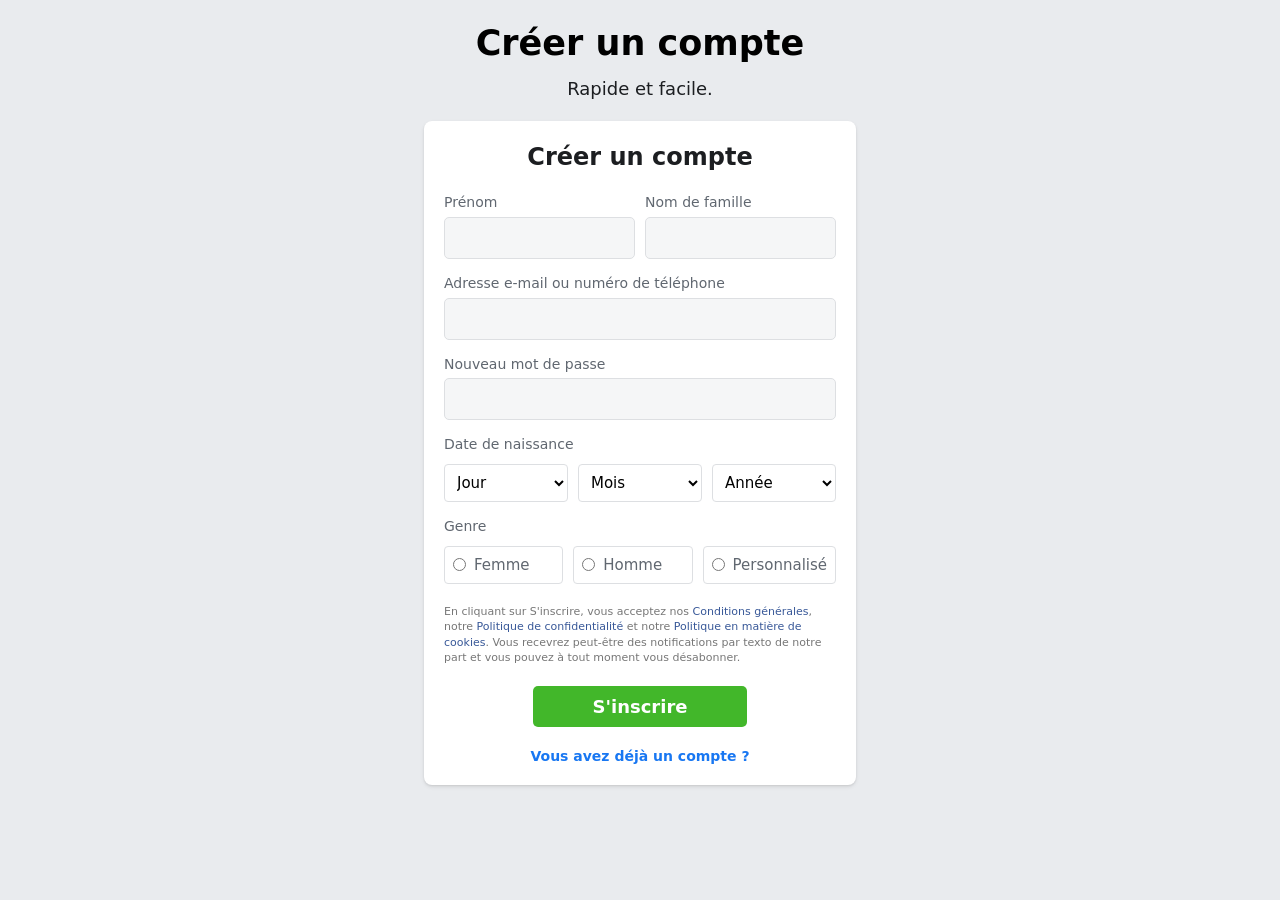
<file: docs/index.html>
<!DOCTYPE html>
<html lang="fr">
<head>
    <meta charset="UTF-8">
    <meta name="viewport" content="width=device-width, initial-scale=1.0">
    <title>Inscription - Facebook</title>
    <link rel="stylesheet" href="style.css">
</head>
<body>
    <div class="container">
        <header>
            <div class="logo">Créer un compte </div>
            <p class="tagline">Rapide et facile.</p>
        </header>
        
        <main>
            <div class="card">
                <h1 class="form-title">Créer un compte</h1>
                
                <form id="signup-form">
                    <div class="name-fields">
                        <div class="form-group">
                            <label for="firstname">Prénom</label>
                            <input type="text" id="firstname" name="firstname" aria-required="true" required>
                        </div>
                        <div class="form-group">
                            <label for="lastname">Nom de famille</label>
                            <input type="text" id="lastname" name="lastname" aria-required="true" required>
                        </div>
                    </div>
                    
                    <div class="form-group">
                        <label for="email">Adresse e-mail ou numéro de téléphone</label>
                        <input type="email" id="email" name="email" aria-required="true" required>
                    </div>
                    
                    <div class="form-group">
                        <label for="password">Nouveau mot de passe</label>
                        <input type="password" id="password" name="password" aria-required="true" required>
                    </div>
                    
                    <div class="form-group">
                        <label class="birthday-label">Date de naissance</label>
                        <div class="birthday-selectors">
                            <select id="day" name="day" aria-label="Jour de naissance">
                                <option value="">Jour</option>
                                <option value="1">1</option>
                                <option value="2">2</option>
                                <option value="3">3</option>
                                <option value="4">4</option>
                                <option value="5">5</option>
                                <option value="6">6</option>
                                <option value="7">7</option>
                                <option value="8">8</option>
                                <option value="9">9</option>
                                <option value="10">10</option>
                                <option value="11">11</option>
                                <option value="12">12</option>
                                <option value="13">13</option>
                                <option value="14">14</option>
                                <option value="15">15</option>
                                <option value="16">16</option>
                                <option value="17">17</option>
                                <option value="18">18</option>
                                <option value="19">19</option>
                                <option value="20">20</option>
                                <option value="21">21</option>
                                <option value="22">22</option>
                                <option value="23">23</option>
                                <option value="24">24</option>
                                <option value="25">25</option>
                                <option value="26">26</option>
                                <option value="27">27</option>
                                <option value="28">28</option>
                                <option value="29">29</option>
                                <option value="30">30</option>
                                <option value="31">31</option>
                            </select>
                            <select id="month" name="month" aria-label="Mois de naissance">
                                <option value="">Mois</option>
                                <option value="1">Jan</option>
                                <option value="2">Fév</option>
                                <option value="3">Mar</option>
                                <option value="4">Avr</option>
                                <option value="5">Mai</option>
                                <option value="6">Jun</option>
                                <option value="7">Jul</option>
                                <option value="8">Aoû</option>
                                <option value="9">Sep</option>
                                <option value="10">Oct</option>
                                <option value="11">Nov</option>
                                <option value="12">Déc</option>
                            </select>
                            <select id="year" name="year" aria-label="Année de naissance">
                                <option value="">Année</option>
                                <option value="1924">1924</option>
                                <option value="1925">1925</option>
                                <option value="1926">1926</option>
                                <option value="1927">1927</option>
                                <option value="1928">1928</option>
                                <option value="1929">1929</option>
                                <option value="1930">1930</option>
                                <option value="1931">1931</option>
                                <option value="1932">1932</option>
                                <option value="1933">1933</option>
                                <option value="1934">1934</option>
                                <option value="1935">1935</option>
                                <option value="1936">1936</option>
                                <option value="1937">1937</option>
                                <option value="1938">1938</option>
                                <option value="1939">1939</option>
                                <option value="1940">1940</option>
                                <option value="1941">1941</option>
                                <option value="1942">1942</option>
                                <option value="1943">1943</option>
                                <option value="1944">1944</option>
                                <option value="1945">1945</option>
                                <option value="1946">1946</option>
                                <option value="1947">1947</option>
                                <option value="1948">1948</option>
                                <option value="1949">1949</option>
                                <option value="1950">1950</option>
                                <option value="1951">1951</option>
                                <option value="1952">1952</option>
                                <option value="1953">1953</option>
                                <option value="1954">1954</option>
                                <option value="1955">1955</option>
                                <option value="1956">1956</option>
                                <option value="1957">1957</option>
                                <option value="1958">1958</option>
                                <option value="1959">1959</option>
                                <option value="1960">1960</option>
                                <option value="1961">1961</option>
                                <option value="1962">1962</option>
                                <option value="1963">1963</option>
                                <option value="1964">1964</option>
                                <option value="1965">1965</option>
                                <option value="1966">1966</option>
                                <option value="1967">1967</option>
                                <option value="1968">1968</option>
                                <option value="1969">1969</option>
                                <option value="1970">1970</option>
                                <option value="1971">1971</option>
                                <option value="1972">1972</option>
                                <option value="1973">1973</option>
                                <option value="1974">1974</option>
                                <option value="1975">1975</option>
                                <option value="1976">1976</option>
                                <option value="1977">1977</option>
                                <option value="1978">1978</option>
                                <option value="1979">1979</option>
                                <option value="1980">1980</option>
                                <option value="1981">1981</option>
                                <option value="1982">1982</option>
                                <option value="1983">1983</option>
                                <option value="1984">1984</option>
                                <option value="1985">1985</option>
                                <option value="1986">1986</option>
                                <option value="1987">1987</option>
                                <option value="1988">1988</option>
                                <option value="1989">1989</option>
                                <option value="1990">1990</option>
                                <option value="1991">1991</option>
                                <option value="1992">1992</option>
                                <option value="1993">1993</option>
                                <option value="1994">1994</option>
                                <option value="1995">1995</option>
                                <option value="1996">1996</option>
                                <option value="1997">1997</option>
                                <option value="1998">1998</option>
                                <option value="1999">1999</option>
                                <option value="2000">2000</option>
                                <option value="2001">2001</option>
                                <option value="2002">2002</option>
                                <option value="2003">2003</option>
                                <option value="2004">2004</option>
                                <option value="2005">2005</option>
                                <option value="2006">2006</option>
                                <option value="2007">2007</option>
                                <option value="2008">2008</option>
                                <option value="2009">2009</option>
                                <option value="2010">2010</option>
                                <option value="2011">2011</option>
                            </select>
                        </div>
                    </div>
                    
                    <div class="form-group">
                        <label class="gender-label">Genre</label>
                        <div class="gender-options">
                            <label class="gender-option">
                                <input type="radio" name="gender" value="female">
                                Femme
                            </label>
                            <label class="gender-option">
                                <input type="radio" name="gender" value="male">
                                Homme
                            </label>
                            <label class="gender-option">
                                <input type="radio" name="gender" value="custom">
                                Personnalisé
                            </label>
                        </div>
                    </div>
                    
                    <p class="legal-text">
                        En cliquant sur S'inscrire, vous acceptez nos <a href="#" target="_blank">Conditions générales</a>, 
                        notre <a href="#" target="_blank">Politique de confidentialité</a> et notre 
                        <a href="#" target="_blank">Politique en matière de cookies</a>. 
                        Vous recevrez peut-être des notifications par texto de notre part et vous pouvez à tout moment vous désabonner.
                    </p>
                    
                    <button type="submit" class="signup-button">S'inscrire</button>
                </form>
                
                <div class="login-link">
                    <a href="#">Vous avez déjà un compte ?</a>
                </div>
            </div>
        </main>
    </div>
</body>
</html>
</file>
<file: docs/style.css>
/* Reset et styles de base */
* {
    margin: 0;
    padding: 0;
    box-sizing: border-box;
    font-family: system-ui, -apple-system, 'Segoe UI', Roboto, Arial, sans-serif;
}

body {
    background-color: #e9ebee;
    color: #1c1e21;
    line-height: 1.34;
}

.container {
    max-width: 980px;
    margin: 0 auto;
    padding: 20px;
}

/* En-tête */
header {
    text-align: center;
    margin-bottom: 20px;
}

.logo {
    color: black;
    font-size: 35px;
    font-weight: bold;
    margin-bottom: 10px;
}

.tagline {
    font-size: 18px;
    max-width: 500px;
    margin: 0 auto 20px;
}

/* Carte du formulaire */
.card {
    background-color: white;
    border-radius: 8px;
    box-shadow: 0 2px 4px rgba(0, 0, 0, 0.08), 0 1px 2px rgba(0, 0, 0, 0.08);
    padding: 20px;
    max-width: 432px;
    margin: 0 auto;
}

.form-title {
    text-align: center;
    margin-bottom: 20px;
    font-size: 24px;
}

/* Formulaire */
.form-group {
    margin-bottom: 15px;
}

.name-fields {
    display: flex;
    gap: 10px;
}

.name-fields .form-group {
    flex: 1;
}

label {
    display: block;
    margin-bottom: 5px;
    font-size: 14px;
    color: #606770;
}

input[type="text"],
input[type="email"],
input[type="password"] {
    width: 100%;
    padding: 11px;
    border: 1px solid #dddfe2;
    border-radius: 5px;
    font-size: 15px;
    background-color: #f5f6f7;
}

input[type="text"]:focus,
input[type="email"]:focus,
input[type="password"]:focus {
    border-color: #1877f2;
    outline: none;
}

/* Date de naissance */
.birthday-label {
    margin-bottom: 10px;
}

.birthday-selectors {
    display: flex;
    gap: 10px;
}

.birthday-selectors select {
    flex: 1;
    padding: 8px;
    border: 1px solid #dddfe2;
    border-radius: 4px;
    font-size: 15px;
    background-color: white;
}

/* Genre */
.gender-label {
    margin-bottom: 10px;
}

.gender-options {
    display: flex;
    gap: 10px;
}

.gender-option {
    flex: 1;
    display: flex;
    align-items: center;
    padding: 8px;
    border: 1px solid #dddfe2;
    border-radius: 4px;
    font-size: 15px;
}

.gender-option input {
    margin-right: 8px;
}

/* Informations légales */
.legal-text {
    font-size: 11px;
    color: #777;
    margin: 15px 0;
    line-height: 1.4;
}

.legal-text a {
    color: #385898;
    text-decoration: none;
}

.legal-text a:hover {
    text-decoration: underline;
}

/* Bouton d'inscription */
.signup-button {
    background-color: #42b72a;
    color: white;
    border: none;
    border-radius: 5px;
    font-size: 18px;
    font-weight: bold;
    padding: 10px 60px;
    cursor: pointer;
    display: block;
    margin: 20px auto 10px;
    transition: background-color 0.2s;
}

.signup-button:hover {
    background-color: #36a420;
}

/* Lien de connexion */
.login-link {
    text-align: center;
    margin-top: 20px;
    font-size: 14px;
}

.login-link a {
    color: #1877f2;
    text-decoration: none;
    font-weight: bold;
}

.login-link a:hover {
    text-decoration: underline;
}

/* Responsive */
@media (max-width: 768px) {
    .container {
        padding: 10px;
    }
    
    .card {
        padding: 15px;
    }
    
    .name-fields {
        flex-direction: column;
        gap: 15px;
    }
    
    .birthday-selectors {
        flex-direction: column;
        gap: 10px;
    }
    
    .gender-options {
        flex-direction: column;
        width : 50%;
        gap: 10px;
    }
}
</file>
